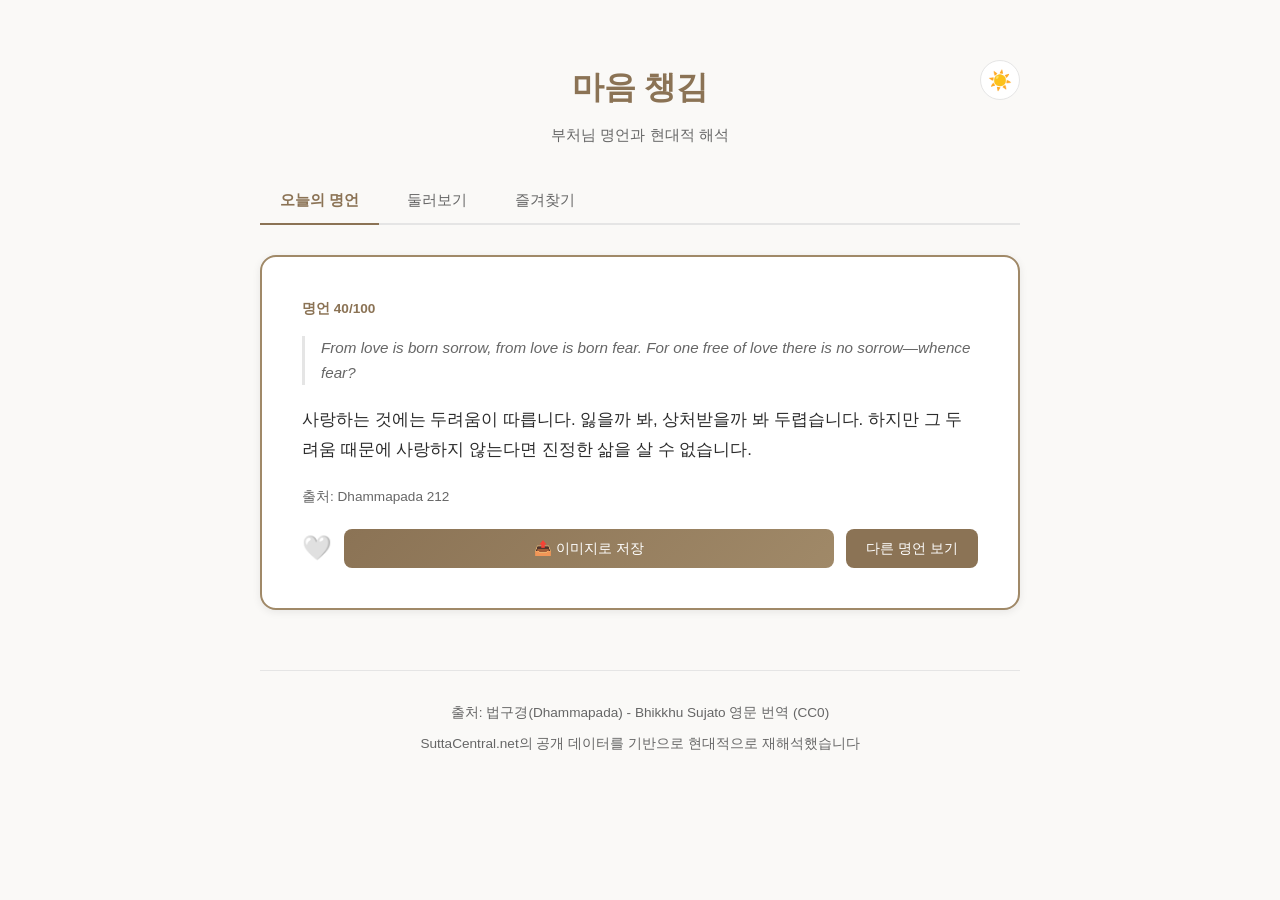
<file: index.html>
<!DOCTYPE html>
<html lang="ko">
<head>
    <meta charset="UTF-8">
    <meta name="viewport" content="width=device-width, initial-scale=1.0">
    <title>마음 챙김 - 부처님 명언</title>
    <meta name="description" content="매일 새로운 부처님 명언으로 마음을 챙기세요">
    <link rel="stylesheet" href="style.css">
</head>
<body>
    <div class="container">
        <header>
            <h1>마음 챙김</h1>
            <p class="subtitle">부처님 명언과 현대적 해석</p>
            <div class="header-controls">
                <button id="dark-mode-toggle" class="icon-btn" aria-label="다크모드 전환">
                    <span class="sun">☀️</span>
                    <span class="moon">🌙</span>
                </button>
            </div>
        </header>

        <nav class="tabs">
            <button class="tab-btn active" data-tab="today">오늘의 명언</button>
            <button class="tab-btn" data-tab="browse">둘러보기</button>
            <button class="tab-btn" data-tab="favorites">즐겨찾기</button>
        </nav>

        <!-- 오늘의 명언 -->
        <div id="today-tab" class="tab-content active">
            <div class="quote-card featured">
                <div class="quote-number">명언 <span id="today-number"></span>/100</div>
                <div class="quote-original" id="today-original"></div>
                <div class="quote-modern" id="today-modern"></div>
                <div class="quote-source" id="today-source"></div>
                <div class="quote-actions">
                    <button class="btn-favorite" id="today-favorite" aria-label="즐겨찾기">
                        <span class="heart">🤍</span>
                    </button>
                    <button class="btn-share" id="today-share" aria-label="이미지로 공유">
                        📤 이미지로 저장
                    </button>
                    <button class="btn-random" id="random-btn">다른 명언 보기</button>
                </div>
            </div>
        </div>

        <!-- 둘러보기 -->
        <div id="browse-tab" class="tab-content">
            <div class="filter-bar">
                <label for="category-filter">카테고리:</label>
                <select id="category-filter">
                    <option value="all">전체</option>
                </select>
                <input type="search" id="search-box" placeholder="검색...">
            </div>
            <div id="quotes-list" class="quotes-list"></div>
        </div>

        <!-- 즐겨찾기 -->
        <div id="favorites-tab" class="tab-content">
            <div id="favorites-list" class="quotes-list"></div>
            <div id="favorites-empty" class="empty-state">
                <p>아직 즐겨찾기한 명언이 없습니다.</p>
                <p>마음에 드는 명언을 ❤️ 버튼으로 저장해보세요.</p>
            </div>
        </div>

        <footer>
            <p>출처: 법구경(Dhammapada) - Bhikkhu Sujato 영문 번역 (CC0)</p>
            <p>SuttaCentral.net의 공개 데이터를 기반으로 현대적으로 재해석했습니다</p>
        </footer>
    </div>

    <!-- Loading Modal -->
    <div id="loading-modal" class="modal">
        <div class="modal-content loading">
            <div class="spinner"></div>
            <p id="loading-message">이미지를 생성하는 중...</p>
        </div>
    </div>

    <!-- Share Modal -->
    <div id="share-modal" class="modal">
        <div class="modal-content share-modal">
            <div class="modal-header">
                <h2>명언 이미지 저장</h2>
                <button class="modal-close" onclick="hideShareModal()">✕</button>
            </div>
            <div id="share-preview" class="share-preview"></div>
            <div class="modal-actions">
                <button id="change-bg-btn" class="btn-secondary">🔄 배경 바꾸기</button>
                <button id="download-btn" class="btn-primary">💾 다운로드</button>
            </div>
            <div class="modal-footer">
                <p class="modal-hint">배경 이미지: Unsplash</p>
            </div>
        </div>
    </div>

    <script src="app.js"></script>
</body>
</html>
</file>
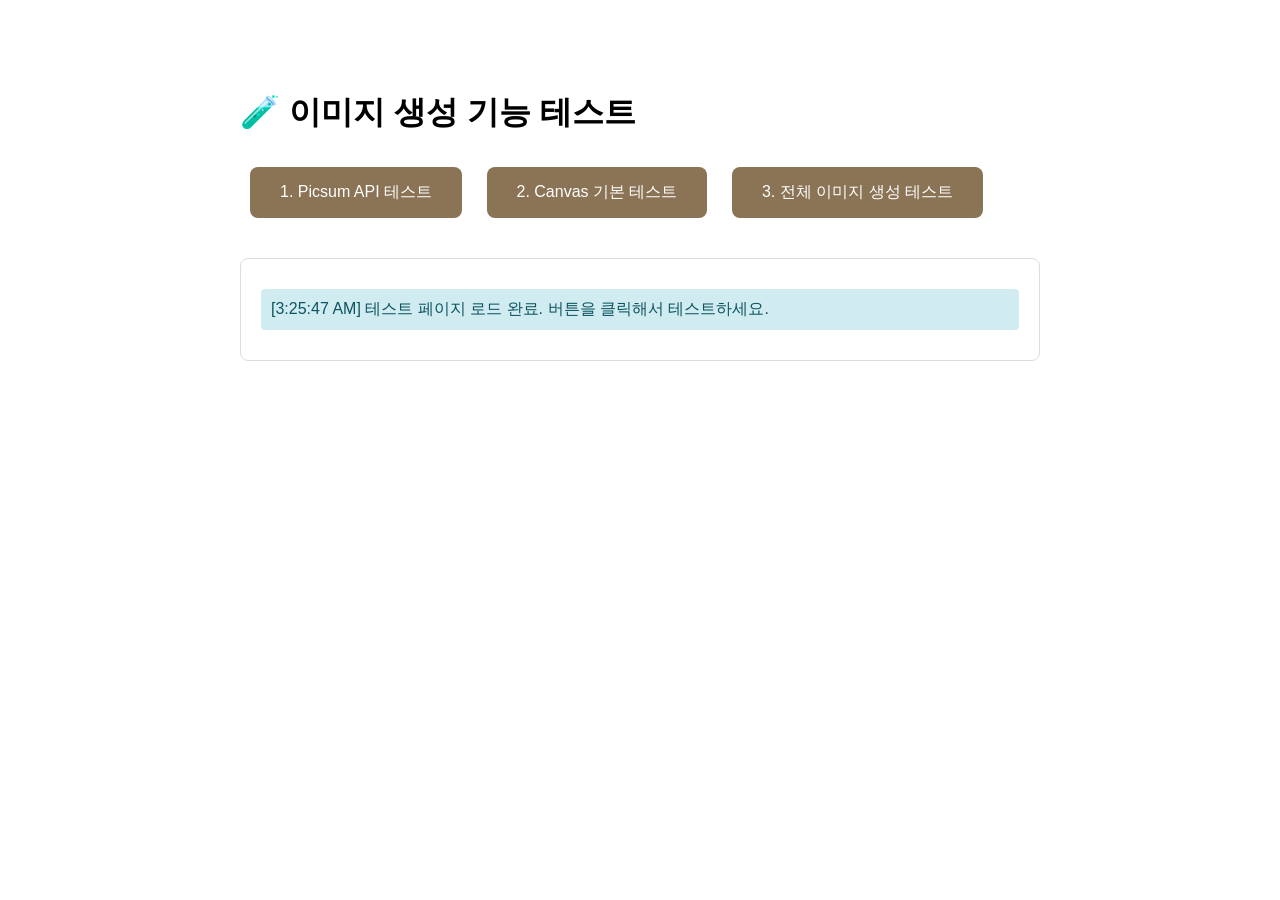
<file: test-image-generation.html>
<!DOCTYPE html>
<html lang="ko">
<head>
    <meta charset="UTF-8">
    <meta name="viewport" content="width=device-width, initial-scale=1.0">
    <title>이미지 생성 테스트</title>
    <style>
        body {
            font-family: sans-serif;
            max-width: 800px;
            margin: 50px auto;
            padding: 20px;
        }
        button {
            padding: 15px 30px;
            font-size: 16px;
            cursor: pointer;
            background: #8b7355;
            color: white;
            border: none;
            border-radius: 8px;
            margin: 10px;
        }
        button:hover {
            background: #a08968;
        }
        #result {
            margin-top: 30px;
            border: 1px solid #ddd;
            padding: 20px;
            border-radius: 8px;
        }
        #preview {
            margin-top: 20px;
        }
        #preview img {
            max-width: 100%;
            border-radius: 8px;
            box-shadow: 0 4px 12px rgba(0,0,0,0.2);
        }
        .status {
            padding: 10px;
            margin: 10px 0;
            border-radius: 4px;
        }
        .success { background: #d4edda; color: #155724; }
        .error { background: #f8d7da; color: #721c24; }
        .info { background: #d1ecf1; color: #0c5460; }
    </style>
</head>
<body>
    <h1>🧪 이미지 생성 기능 테스트</h1>

    <div>
        <button onclick="testPicsumAPI()">1. Picsum API 테스트</button>
        <button onclick="testCanvasBasic()">2. Canvas 기본 테스트</button>
        <button onclick="testFullImageGeneration()">3. 전체 이미지 생성 테스트</button>
    </div>

    <div id="result"></div>
    <div id="preview"></div>

    <script>
        const testQuote = {
            id: 1,
            modernInterpretation: "마음이 모든 것을 이끕니다. 마음이 주인이고, 마음이 만들어냅니다.",
            source: "법구경 1장"
        };

        function log(message, type = 'info') {
            const result = document.getElementById('result');
            const div = document.createElement('div');
            div.className = `status ${type}`;
            div.textContent = `[${new Date().toLocaleTimeString()}] ${message}`;
            result.appendChild(div);
            console.log(message);
        }

        async function testPicsumAPI() {
            log('Picsum Photos API 테스트 시작...', 'info');
            const randomId = Math.floor(Math.random() * 1000);
            const imageUrl = `https://picsum.photos/id/${randomId}/1200/630`;

            log(`이미지 URL: ${imageUrl}`, 'info');

            const img = new Image();
            img.crossOrigin = 'anonymous';

            img.onload = function() {
                log('✅ 이미지 로드 성공!', 'success');
                const preview = document.getElementById('preview');
                preview.innerHTML = '';
                const displayImg = document.createElement('img');
                displayImg.src = imageUrl;
                displayImg.style.maxWidth = '100%';
                preview.appendChild(displayImg);
            };

            img.onerror = function(error) {
                log('❌ 이미지 로드 실패: ' + error, 'error');
            };

            img.src = imageUrl;
        }

        function testCanvasBasic() {
            log('Canvas 기본 테스트 시작...', 'info');

            try {
                const canvas = document.createElement('canvas');
                canvas.width = 1200;
                canvas.height = 630;
                const ctx = canvas.getContext('2d');

                // 그라디언트 배경
                const gradient = ctx.createLinearGradient(0, 0, canvas.width, canvas.height);
                gradient.addColorStop(0, '#8b7355');
                gradient.addColorStop(1, '#5a4a3a');
                ctx.fillStyle = gradient;
                ctx.fillRect(0, 0, canvas.width, canvas.height);

                // 텍스트
                ctx.textAlign = 'center';
                ctx.fillStyle = '#ffffff';
                ctx.font = 'bold 40px sans-serif';
                ctx.shadowColor = 'rgba(0, 0, 0, 0.5)';
                ctx.shadowBlur = 10;
                ctx.fillText('Canvas 테스트 성공!', canvas.width / 2, canvas.height / 2);

                log('✅ Canvas 생성 성공!', 'success');

                const preview = document.getElementById('preview');
                preview.innerHTML = '';
                const img = document.createElement('img');
                img.src = canvas.toDataURL();
                img.style.maxWidth = '100%';
                preview.appendChild(img);
            } catch (error) {
                log('❌ Canvas 생성 실패: ' + error.message, 'error');
            }
        }

        async function testFullImageGeneration() {
            log('전체 이미지 생성 테스트 시작...', 'info');

            try {
                // 1. 배경 이미지 가져오기
                log('배경 이미지 로딩 중...', 'info');
                const randomId = Math.floor(Math.random() * 1000);
                const imageUrl = `https://picsum.photos/id/${randomId}/1200/630`;

                const canvas = document.createElement('canvas');
                canvas.width = 1200;
                canvas.height = 630;
                const ctx = canvas.getContext('2d');

                const bgImage = new Image();
                bgImage.crossOrigin = 'anonymous';

                bgImage.onload = function() {
                    log('✅ 배경 이미지 로드 완료', 'success');

                    try {
                        // 배경 그리기
                        ctx.drawImage(bgImage, 0, 0, canvas.width, canvas.height);

                        // 오버레이
                        ctx.fillStyle = 'rgba(0, 0, 0, 0.5)';
                        ctx.fillRect(0, 0, canvas.width, canvas.height);

                        // 텍스트 설정
                        ctx.textAlign = 'center';
                        ctx.textBaseline = 'middle';
                        ctx.fillStyle = '#ffffff';
                        ctx.shadowColor = 'rgba(0, 0, 0, 0.8)';
                        ctx.shadowBlur = 10;
                        ctx.shadowOffsetX = 2;
                        ctx.shadowOffsetY = 2;

                        // 명언 텍스트
                        ctx.font = 'bold 36px sans-serif';
                        const lines = wrapText(ctx, testQuote.modernInterpretation, 1000);
                        let y = (canvas.height - (lines.length * 60)) / 2;

                        lines.forEach(line => {
                            ctx.fillText(line, canvas.width / 2, y);
                            y += 60;
                        });

                        // 출처
                        ctx.font = '20px sans-serif';
                        ctx.fillStyle = 'rgba(255, 255, 255, 0.9)';
                        ctx.fillText(`— ${testQuote.source}`, canvas.width / 2, canvas.height - 100);

                        // 브랜딩
                        ctx.font = '18px sans-serif';
                        ctx.fillStyle = 'rgba(255, 255, 255, 0.7)';
                        ctx.fillText('마음 챙김 - 부처님 명언', canvas.width / 2, canvas.height - 60);

                        log('✅ 이미지 생성 완료!', 'success');

                        // 미리보기
                        const preview = document.getElementById('preview');
                        preview.innerHTML = '';
                        const img = document.createElement('img');
                        img.src = canvas.toDataURL();
                        img.style.maxWidth = '100%';
                        preview.appendChild(img);

                        // 다운로드 버튼
                        const downloadBtn = document.createElement('button');
                        downloadBtn.textContent = '💾 다운로드';
                        downloadBtn.onclick = () => {
                            canvas.toBlob(blob => {
                                const url = URL.createObjectURL(blob);
                                const a = document.createElement('a');
                                a.href = url;
                                a.download = 'test-quote.png';
                                a.click();
                                URL.revokeObjectURL(url);
                                log('✅ 다운로드 완료!', 'success');
                            });
                        };
                        preview.appendChild(downloadBtn);

                    } catch (error) {
                        log('❌ Canvas 렌더링 실패: ' + error.message, 'error');
                    }
                };

                bgImage.onerror = function() {
                    log('❌ 배경 이미지 로드 실패 - Fallback 사용', 'error');

                    // Fallback: 그라디언트 배경
                    const gradient = ctx.createLinearGradient(0, 0, canvas.width, canvas.height);
                    gradient.addColorStop(0, '#8b7355');
                    gradient.addColorStop(1, '#5a4a3a');
                    ctx.fillStyle = gradient;
                    ctx.fillRect(0, 0, canvas.width, canvas.height);

                    // 같은 텍스트 렌더링 로직...
                    ctx.textAlign = 'center';
                    ctx.fillStyle = '#ffffff';
                    ctx.font = 'bold 36px sans-serif';
                    ctx.shadowColor = 'rgba(0, 0, 0, 0.5)';
                    ctx.shadowBlur = 10;
                    ctx.fillText(testQuote.modernInterpretation, canvas.width / 2, canvas.height / 2);

                    log('✅ Fallback 이미지 생성 완료', 'success');

                    const preview = document.getElementById('preview');
                    preview.innerHTML = '';
                    const img = document.createElement('img');
                    img.src = canvas.toDataURL();
                    preview.appendChild(img);
                };

                bgImage.src = imageUrl;

            } catch (error) {
                log('❌ 전체 프로세스 실패: ' + error.message, 'error');
            }
        }

        function wrapText(ctx, text, maxWidth) {
            const lines = [];
            let currentLine = '';

            for (let i = 0; i < text.length; i++) {
                const char = text[i];
                const testLine = currentLine + char;
                const metrics = ctx.measureText(testLine);

                if (metrics.width > maxWidth && currentLine.length > 0) {
                    lines.push(currentLine);
                    currentLine = char;
                } else {
                    currentLine = testLine;
                }
            }

            if (currentLine) {
                lines.push(currentLine);
            }

            return lines;
        }

        log('테스트 페이지 로드 완료. 버튼을 클릭해서 테스트하세요.', 'info');
    </script>
</body>
</html>
</file>
<file: style.css>
:root {
    --bg-color: #faf9f7;
    --card-bg: #ffffff;
    --text-primary: #2c2c2c;
    --text-secondary: #666;
    --accent: #8b7355;
    --accent-light: #a08968;
    --border: #e5e5e5;
    --shadow: rgba(0, 0, 0, 0.08);
    --transition: all 0.3s ease;
}

[data-theme="dark"] {
    --bg-color: #1a1a1a;
    --card-bg: #2a2a2a;
    --text-primary: #e8e8e8;
    --text-secondary: #a8a8a8;
    --accent: #b8a188;
    --accent-light: #c8b098;
    --border: #3a3a3a;
    --shadow: rgba(0, 0, 0, 0.3);
}

* {
    margin: 0;
    padding: 0;
    box-sizing: border-box;
}

body {
    font-family: -apple-system, BlinkMacSystemFont, 'Segoe UI', 'Noto Sans KR', sans-serif;
    background-color: var(--bg-color);
    color: var(--text-primary);
    line-height: 1.7;
    transition: var(--transition);
    min-height: 100vh;
}

.container {
    max-width: 800px;
    margin: 0 auto;
    padding: 20px;
}

/* Header */
header {
    text-align: center;
    padding: 40px 0 30px;
    position: relative;
}

header h1 {
    font-size: 2rem;
    font-weight: 700;
    color: var(--accent);
    margin-bottom: 8px;
}

header .subtitle {
    color: var(--text-secondary);
    font-size: 0.95rem;
}

.header-controls {
    position: absolute;
    top: 40px;
    right: 0;
}

.icon-btn {
    background: var(--card-bg);
    border: 1px solid var(--border);
    border-radius: 50%;
    width: 40px;
    height: 40px;
    cursor: pointer;
    font-size: 1.2rem;
    display: flex;
    align-items: center;
    justify-content: center;
    transition: var(--transition);
}

.icon-btn:hover {
    transform: scale(1.1);
    border-color: var(--accent);
}

[data-theme="light"] .moon {
    display: none;
}

[data-theme="dark"] .sun {
    display: none;
}

/* Tabs */
.tabs {
    display: flex;
    gap: 8px;
    margin-bottom: 30px;
    border-bottom: 2px solid var(--border);
}

.tab-btn {
    background: none;
    border: none;
    padding: 12px 20px;
    font-size: 0.95rem;
    color: var(--text-secondary);
    cursor: pointer;
    border-bottom: 2px solid transparent;
    margin-bottom: -2px;
    transition: var(--transition);
}

.tab-btn:hover {
    color: var(--accent);
}

.tab-btn.active {
    color: var(--accent);
    border-bottom-color: var(--accent);
    font-weight: 600;
}

/* Tab Content */
.tab-content {
    display: none;
}

.tab-content.active {
    display: block;
    animation: fadeIn 0.4s ease;
}

@keyframes fadeIn {
    from {
        opacity: 0;
        transform: translateY(10px);
    }
    to {
        opacity: 1;
        transform: translateY(0);
    }
}

/* Quote Card */
.quote-card {
    background: var(--card-bg);
    border-radius: 16px;
    padding: 32px;
    margin-bottom: 20px;
    box-shadow: 0 2px 8px var(--shadow);
    transition: var(--transition);
}

.quote-card.featured {
    padding: 40px;
    border: 2px solid var(--accent-light);
}

.quote-card:hover {
    box-shadow: 0 4px 16px var(--shadow);
    transform: translateY(-2px);
}

.quote-number {
    font-size: 0.85rem;
    color: var(--accent);
    font-weight: 600;
    margin-bottom: 16px;
}

.quote-original {
    font-size: 0.95rem;
    color: var(--text-secondary);
    line-height: 1.6;
    margin-bottom: 20px;
    padding-left: 16px;
    border-left: 3px solid var(--border);
    font-style: italic;
}

.quote-modern {
    font-size: 1.05rem;
    color: var(--text-primary);
    line-height: 1.8;
    margin-bottom: 20px;
}

.quote-source {
    font-size: 0.85rem;
    color: var(--text-secondary);
    margin-bottom: 20px;
}

.quote-actions {
    display: flex;
    gap: 12px;
    align-items: center;
}

.btn-favorite {
    background: none;
    border: none;
    font-size: 1.5rem;
    cursor: pointer;
    transition: var(--transition);
}

.btn-favorite:hover {
    transform: scale(1.2);
}

.btn-favorite.active .heart {
    content: '❤️';
}

.btn-random {
    background: var(--accent);
    color: white;
    border: none;
    padding: 10px 20px;
    border-radius: 8px;
    cursor: pointer;
    font-size: 0.9rem;
    font-weight: 500;
    transition: var(--transition);
}

.btn-random:hover {
    background: var(--accent-light);
    transform: translateY(-1px);
}

/* Filter Bar */
.filter-bar {
    display: flex;
    gap: 12px;
    margin-bottom: 24px;
    flex-wrap: wrap;
    align-items: center;
}

.filter-bar label {
    color: var(--text-secondary);
    font-size: 0.9rem;
}

.filter-bar select,
.filter-bar input[type="search"] {
    background: var(--card-bg);
    border: 1px solid var(--border);
    border-radius: 8px;
    padding: 10px 16px;
    color: var(--text-primary);
    font-size: 0.9rem;
    transition: var(--transition);
}

.filter-bar select {
    cursor: pointer;
}

.filter-bar input[type="search"] {
    flex: 1;
    min-width: 200px;
}

.filter-bar select:focus,
.filter-bar input[type="search"]:focus {
    outline: none;
    border-color: var(--accent);
}

/* Quotes List */
.quotes-list {
    display: grid;
    gap: 16px;
}

.quote-card.compact {
    padding: 20px;
    cursor: pointer;
}

.quote-card.compact .quote-original {
    font-size: 0.85rem;
    margin-bottom: 12px;
}

.quote-card.compact .quote-modern {
    font-size: 0.95rem;
    margin-bottom: 12px;
}

/* Empty State */
.empty-state {
    text-align: center;
    padding: 60px 20px;
    color: var(--text-secondary);
}

.empty-state p {
    margin-bottom: 12px;
}

/* Footer */
footer {
    margin-top: 60px;
    padding: 30px 0;
    text-align: center;
    color: var(--text-secondary);
    font-size: 0.85rem;
    border-top: 1px solid var(--border);
}

footer p {
    margin-bottom: 8px;
}

/* Responsive */
@media (max-width: 600px) {
    .container {
        padding: 16px;
    }

    header h1 {
        font-size: 1.6rem;
    }

    .quote-card {
        padding: 24px;
    }

    .quote-card.featured {
        padding: 28px;
    }

    .tabs {
        gap: 4px;
    }

    .tab-btn {
        padding: 10px 12px;
        font-size: 0.85rem;
    }

    .filter-bar {
        flex-direction: column;
        align-items: stretch;
    }

    .filter-bar select,
    .filter-bar input[type="search"] {
        width: 100%;
    }
}

/* Scrollbar */
::-webkit-scrollbar {
    width: 8px;
}

::-webkit-scrollbar-track {
    background: var(--bg-color);
}

::-webkit-scrollbar-thumb {
    background: var(--border);
    border-radius: 4px;
}

::-webkit-scrollbar-thumb:hover {
    background: var(--accent);
}

/* Share Button */
.btn-share {
    background: linear-gradient(135deg, var(--accent) 0%, var(--accent-light) 100%);
    color: white;
    border: none;
    padding: 10px 20px;
    border-radius: 8px;
    cursor: pointer;
    font-size: 0.9rem;
    font-weight: 500;
    transition: var(--transition);
    flex: 1;
}

.btn-share:hover {
    transform: translateY(-1px);
    box-shadow: 0 4px 12px rgba(139, 115, 85, 0.3);
}

.btn-share-mini {
    background: var(--card-bg);
    border: 1px solid var(--border);
    border-radius: 6px;
    padding: 6px 12px;
    cursor: pointer;
    font-size: 1rem;
    transition: var(--transition);
}

.btn-share-mini:hover {
    background: var(--accent);
    border-color: var(--accent);
    transform: scale(1.1);
}

/* Modal */
.modal {
    display: none;
    position: fixed;
    top: 0;
    left: 0;
    width: 100%;
    height: 100%;
    background: rgba(0, 0, 0, 0.7);
    z-index: 1000;
    align-items: center;
    justify-content: center;
    padding: 20px;
    backdrop-filter: blur(4px);
}

.modal-content {
    background: var(--card-bg);
    border-radius: 16px;
    max-width: 600px;
    width: 100%;
    max-height: 90vh;
    overflow-y: auto;
    box-shadow: 0 8px 32px rgba(0, 0, 0, 0.3);
    animation: modalSlideIn 0.3s ease;
}

@keyframes modalSlideIn {
    from {
        opacity: 0;
        transform: translateY(-30px) scale(0.95);
    }
    to {
        opacity: 1;
        transform: translateY(0) scale(1);
    }
}

/* Loading Modal */
.modal-content.loading {
    padding: 60px 40px;
    text-align: center;
    max-width: 400px;
}

.spinner {
    width: 50px;
    height: 50px;
    border: 4px solid var(--border);
    border-top-color: var(--accent);
    border-radius: 50%;
    animation: spin 1s linear infinite;
    margin: 0 auto 20px;
}

@keyframes spin {
    to {
        transform: rotate(360deg);
    }
}

#loading-message {
    color: var(--text-primary);
    font-size: 1rem;
}

/* Share Modal */
.modal-content.share-modal {
    padding: 0;
}

.modal-header {
    padding: 24px 28px;
    border-bottom: 1px solid var(--border);
    display: flex;
    justify-content: space-between;
    align-items: center;
}

.modal-header h2 {
    font-size: 1.3rem;
    color: var(--text-primary);
    margin: 0;
}

.modal-close {
    background: none;
    border: none;
    font-size: 1.5rem;
    color: var(--text-secondary);
    cursor: pointer;
    width: 32px;
    height: 32px;
    display: flex;
    align-items: center;
    justify-content: center;
    border-radius: 50%;
    transition: var(--transition);
}

.modal-close:hover {
    background: var(--border);
    color: var(--text-primary);
}

.share-preview {
    padding: 28px;
    background: var(--bg-color);
}

.modal-actions {
    padding: 20px 28px;
    display: flex;
    gap: 12px;
}

.btn-primary,
.btn-secondary {
    flex: 1;
    padding: 12px 24px;
    border-radius: 8px;
    font-size: 0.95rem;
    font-weight: 600;
    cursor: pointer;
    transition: var(--transition);
    border: none;
}

.btn-primary {
    background: linear-gradient(135deg, var(--accent) 0%, var(--accent-light) 100%);
    color: white;
}

.btn-primary:hover {
    transform: translateY(-2px);
    box-shadow: 0 4px 12px rgba(139, 115, 85, 0.4);
}

.btn-secondary {
    background: var(--card-bg);
    color: var(--text-primary);
    border: 1px solid var(--border);
}

.btn-secondary:hover {
    background: var(--bg-color);
    border-color: var(--accent);
}

.modal-footer {
    padding: 0 28px 24px;
}

.modal-hint {
    font-size: 0.85rem;
    color: var(--text-secondary);
    text-align: center;
}

/* Responsive Modal */
@media (max-width: 600px) {
    .modal {
        padding: 12px;
    }

    .modal-content {
        max-height: 95vh;
    }

    .modal-header {
        padding: 20px;
    }

    .modal-header h2 {
        font-size: 1.1rem;
    }

    .share-preview {
        padding: 20px;
    }

    .modal-actions {
        padding: 16px 20px;
        flex-direction: column;
    }

    .btn-primary,
    .btn-secondary {
        width: 100%;
    }

    .modal-footer {
        padding: 0 20px 20px;
    }
}
</file>
